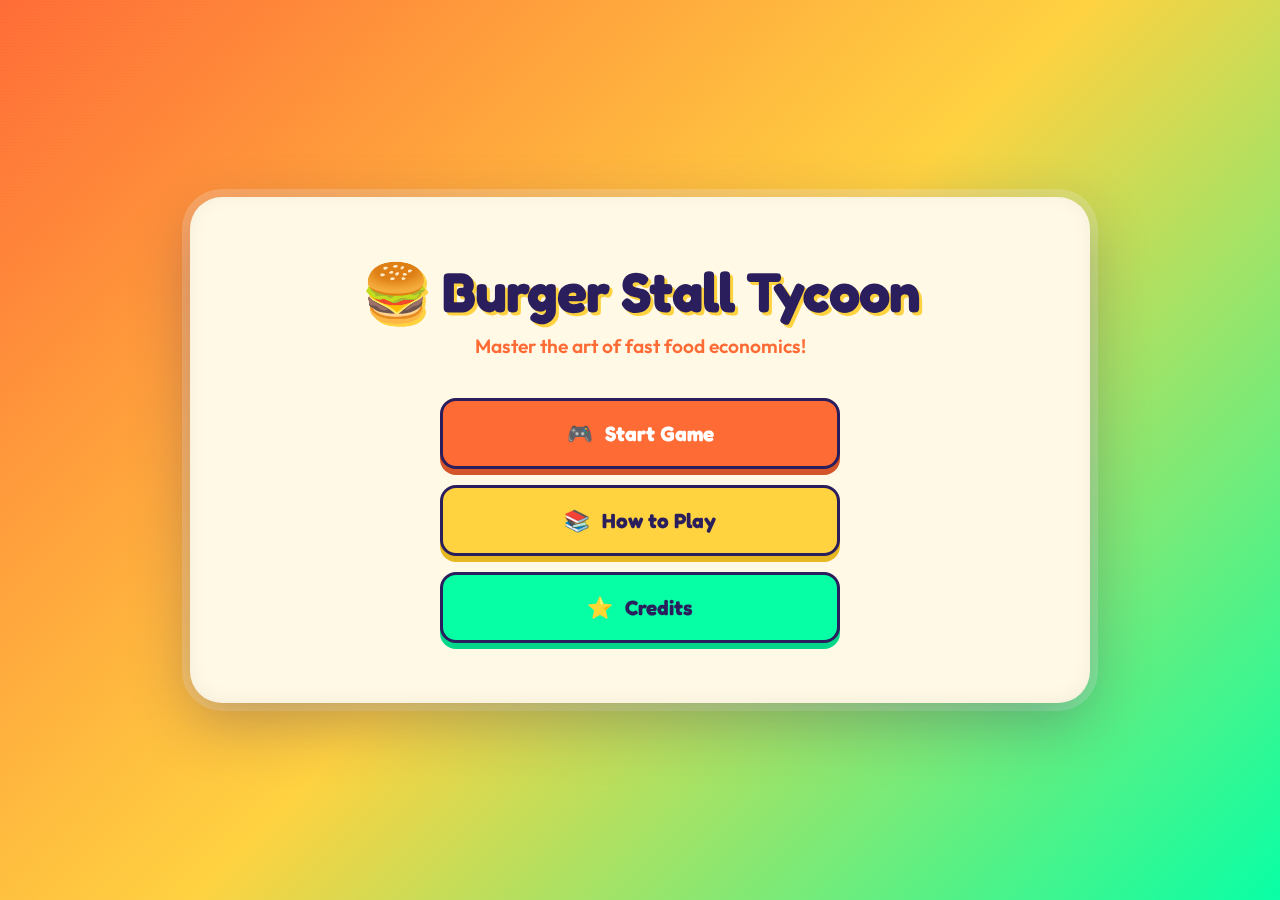
<file: burgerstalltycoon.html>
<!DOCTYPE html>
<html lang="en">
<head>
    <meta charset="UTF-8">
    <meta name="viewport" content="width=device-width, initial-scale=1.0">
    <title>🍔 Burger Stall Tycoon</title>
    <link href="https://fonts.googleapis.com/css2?family=Fredoka:wght@600;700&family=Outfit:wght@400;500;600&display=swap" rel="stylesheet">
    <style>
        * {
            margin: 0;
            padding: 0;
            box-sizing: border-box;
        }

        :root {
            --primary: #FF6B35;
            --secondary: #FFD23F;
            --accent: #06FFA5;
            --dark: #2A1E5C;
            --light: #FFF9E6;
            --success: #06FFA5;
            --danger: #FF3E6C;
        }

        body {
            font-family: 'Outfit', sans-serif;
            background: linear-gradient(135deg, #FF6B35 0%, #FFD23F 50%, #06FFA5 100%);
            min-height: 100vh;
            display: flex;
            align-items: center;
            justify-content: center;
            padding: 20px;
            overflow-x: hidden;
        }

        body::before {
            content: '';
            position: fixed;
            top: 0;
            left: 0;
            right: 0;
            bottom: 0;
            background: 
                repeating-linear-gradient(
                    0deg,
                    rgba(255, 255, 255, 0.03) 0px,
                    transparent 1px,
                    transparent 2px,
                    rgba(255, 255, 255, 0.03) 3px
                );
            pointer-events: none;
            z-index: 1;
        }

        .game-container {
            position: relative;
            z-index: 2;
            max-width: 900px;
            width: 100%;
            background: var(--light);
            border-radius: 32px;
            box-shadow: 
                0 20px 60px rgba(42, 30, 92, 0.3),
                0 0 0 8px rgba(255, 255, 255, 0.2),
                inset 0 -2px 20px rgba(0, 0, 0, 0.05);
            padding: 40px;
            animation: slideIn 0.6s cubic-bezier(0.34, 1.56, 0.64, 1);
        }

        @keyframes slideIn {
            from {
                opacity: 0;
                transform: translateY(30px) scale(0.95);
            }
            to {
                opacity: 1;
                transform: translateY(0) scale(1);
            }
        }

        h1 {
            font-family: 'Fredoka', sans-serif;
            font-size: 3rem;
            font-weight: 700;
            color: var(--dark);
            text-align: center;
            margin-bottom: 12px;
            text-shadow: 3px 3px 0 var(--secondary);
            letter-spacing: -1px;
        }

        .subtitle {
            text-align: center;
            color: var(--primary);
            font-weight: 600;
            margin-bottom: 32px;
            font-size: 1.1rem;
        }

        .stats-bar {
            display: flex;
            gap: 16px;
            margin-bottom: 32px;
            flex-wrap: wrap;
        }

        .stat {
            flex: 1;
            min-width: 140px;
            background: white;
            padding: 16px 20px;
            border-radius: 16px;
            box-shadow: 0 4px 12px rgba(0, 0, 0, 0.08);
            border: 3px solid var(--dark);
            transition: transform 0.2s;
        }

        .stat:hover {
            transform: translateY(-2px);
        }

        .stat-label {
            font-size: 0.85rem;
            color: var(--dark);
            opacity: 0.7;
            font-weight: 600;
            text-transform: uppercase;
            letter-spacing: 0.5px;
        }

        .stat-value {
            font-size: 1.8rem;
            font-weight: 700;
            color: var(--primary);
            font-family: 'Fredoka', sans-serif;
            margin-top: 4px;
        }

        .section {
            background: white;
            border-radius: 20px;
            padding: 24px;
            margin-bottom: 20px;
            border: 3px solid var(--dark);
            box-shadow: 0 6px 16px rgba(0, 0, 0, 0.1);
        }

        .section-title {
            font-family: 'Fredoka', sans-serif;
            font-size: 1.5rem;
            color: var(--dark);
            margin-bottom: 20px;
            display: flex;
            align-items: center;
            gap: 10px;
        }

        .menu-items {
            display: grid;
            grid-template-columns: repeat(auto-fit, minmax(250px, 1fr));
            gap: 16px;
        }

        .menu-item {
            background: linear-gradient(135deg, #FFF9E6 0%, #FFF 100%);
            padding: 20px;
            border-radius: 16px;
            border: 2px solid var(--dark);
            transition: all 0.3s;
        }

        .menu-item:hover {
            transform: translateY(-4px);
            box-shadow: 0 8px 20px rgba(255, 107, 53, 0.2);
        }

        .item-header {
            display: flex;
            justify-content: space-between;
            align-items: center;
            margin-bottom: 16px;
        }

        .item-name {
            font-size: 1.3rem;
            font-weight: 700;
            color: var(--dark);
        }

        .item-icon {
            font-size: 2rem;
        }

        .price-control {
            display: flex;
            align-items: center;
            gap: 12px;
            margin-top: 12px;
        }

        .price-btn {
            width: 40px;
            height: 40px;
            border: none;
            border-radius: 10px;
            background: var(--primary);
            color: white;
            font-size: 1.4rem;
            font-weight: 700;
            cursor: pointer;
            transition: all 0.2s;
            box-shadow: 0 4px 0 #d45529;
        }

        .price-btn:hover {
            transform: translateY(-2px);
            box-shadow: 0 6px 0 #d45529;
        }

        .price-btn:active {
            transform: translateY(2px);
            box-shadow: 0 2px 0 #d45529;
        }

        .price-display {
            flex: 1;
            text-align: center;
            font-size: 1.8rem;
            font-weight: 700;
            font-family: 'Fredoka', sans-serif;
            color: var(--primary);
            background: white;
            padding: 8px;
            border-radius: 10px;
            border: 2px solid var(--dark);
        }

        .ingredients-grid {
            display: grid;
            grid-template-columns: repeat(auto-fit, minmax(150px, 1fr));
            gap: 12px;
        }

        .ingredient {
            background: linear-gradient(135deg, #FFD23F 0%, #FFF 100%);
            padding: 16px;
            border-radius: 12px;
            border: 2px solid var(--dark);
            text-align: center;
        }

        .ingredient-name {
            font-weight: 600;
            color: var(--dark);
            margin-bottom: 8px;
        }

        .ingredient-amount {
            font-size: 1.8rem;
            font-weight: 700;
            font-family: 'Fredoka', sans-serif;
            color: var(--primary);
        }

        .ingredient-cost {
            font-size: 0.85rem;
            color: var(--dark);
            opacity: 0.6;
            margin-top: 4px;
        }

        .buy-btn {
            width: 100%;
            padding: 8px;
            margin-top: 8px;
            background: var(--accent);
            border: 2px solid var(--dark);
            border-radius: 8px;
            font-weight: 600;
            cursor: pointer;
            transition: all 0.2s;
            box-shadow: 0 3px 0 #05d68a;
        }

        .buy-btn:hover {
            transform: translateY(-2px);
            box-shadow: 0 5px 0 #05d68a;
        }

        .buy-btn:active {
            transform: translateY(1px);
            box-shadow: 0 2px 0 #05d68a;
        }

        .customers {
            display: flex;
            gap: 12px;
            flex-wrap: wrap;
            min-height: 80px;
            align-items: center;
            justify-content: center;
            padding: 20px;
            background: linear-gradient(135deg, #E8F5FF 0%, #FFF 100%);
            border-radius: 16px;
            border: 2px dashed var(--dark);
        }

        .customer {
            font-size: 3rem;
            animation: customerBounce 0.5s cubic-bezier(0.34, 1.56, 0.64, 1);
            filter: drop-shadow(0 4px 8px rgba(0, 0, 0, 0.1));
        }

        @keyframes customerBounce {
            from {
                transform: scale(0) rotate(-180deg);
                opacity: 0;
            }
            to {
                transform: scale(1) rotate(0);
                opacity: 1;
            }
        }

        .action-btn {
            width: 100%;
            padding: 20px;
            background: var(--primary);
            color: white;
            border: none;
            border-radius: 16px;
            font-size: 1.4rem;
            font-weight: 700;
            font-family: 'Fredoka', sans-serif;
            cursor: pointer;
            transition: all 0.3s;
            box-shadow: 0 6px 0 #d45529;
            border: 3px solid var(--dark);
        }

        .action-btn:hover {
            transform: translateY(-4px);
            box-shadow: 0 10px 0 #d45529;
        }

        .action-btn:active {
            transform: translateY(2px);
            box-shadow: 0 4px 0 #d45529;
        }

        .action-btn:disabled {
            background: #ccc;
            cursor: not-allowed;
            box-shadow: 0 6px 0 #999;
        }

        .day-report {
            background: linear-gradient(135deg, var(--accent) 0%, #05d68a 100%);
            padding: 24px;
            border-radius: 20px;
            border: 3px solid var(--dark);
            margin-bottom: 20px;
            color: var(--dark);
            animation: reportSlide 0.5s cubic-bezier(0.34, 1.56, 0.64, 1);
        }

        @keyframes reportSlide {
            from {
                transform: translateX(-100%);
                opacity: 0;
            }
            to {
                transform: translateX(0);
                opacity: 1;
            }
        }

        .report-title {
            font-family: 'Fredoka', sans-serif;
            font-size: 1.8rem;
            margin-bottom: 16px;
        }

        .report-line {
            display: flex;
            justify-content: space-between;
            padding: 8px 0;
            font-size: 1.1rem;
            font-weight: 500;
        }

        .report-line.total {
            border-top: 3px solid var(--dark);
            margin-top: 12px;
            padding-top: 12px;
            font-weight: 700;
            font-size: 1.3rem;
        }

        .upgrades-grid {
            display: grid;
            grid-template-columns: repeat(auto-fit, minmax(220px, 1fr));
            gap: 16px;
        }

        .upgrade-card {
            background: linear-gradient(135deg, #E8E4FF 0%, #FFF 100%);
            padding: 20px;
            border-radius: 16px;
            border: 2px solid var(--dark);
            transition: all 0.3s;
        }

        .upgrade-card:hover {
            transform: translateY(-4px);
            box-shadow: 0 8px 20px rgba(106, 90, 205, 0.2);
        }

        .upgrade-card.owned {
            background: linear-gradient(135deg, var(--success) 0%, #05d68a 100%);
            opacity: 0.7;
        }

        .upgrade-name {
            font-weight: 700;
            font-size: 1.1rem;
            color: var(--dark);
            margin-bottom: 8px;
        }

        .upgrade-desc {
            font-size: 0.9rem;
            color: var(--dark);
            opacity: 0.8;
            margin-bottom: 12px;
        }

        .upgrade-cost {
            font-weight: 700;
            color: var(--primary);
            font-family: 'Fredoka', sans-serif;
            font-size: 1.2rem;
        }

        .message {
            position: fixed;
            top: 20px;
            right: 20px;
            background: white;
            padding: 16px 24px;
            border-radius: 12px;
            border: 3px solid var(--dark);
            box-shadow: 0 8px 24px rgba(0, 0, 0, 0.2);
            font-weight: 600;
            z-index: 1000;
            animation: messageSlide 0.3s ease-out;
        }

        @keyframes messageSlide {
            from {
                transform: translateX(400px);
            }
            to {
                transform: translateX(0);
            }
        }

        .message.success {
            border-color: var(--success);
            background: linear-gradient(135deg, var(--success) 0%, #05d68a 100%);
            color: var(--dark);
        }

        .message.error {
            border-color: var(--danger);
            background: linear-gradient(135deg, var(--danger) 0%, #ff1f4d 100%);
            color: white;
        }

        .game-over {
            text-align: center;
            padding: 40px;
        }

        .game-over h2 {
            font-family: 'Fredoka', sans-serif;
            font-size: 3rem;
            color: var(--primary);
            margin-bottom: 20px;
        }

        .restart-btn {
            margin-top: 20px;
            padding: 16px 40px;
            background: var(--accent);
            border: 3px solid var(--dark);
            border-radius: 12px;
            font-size: 1.2rem;
            font-weight: 700;
            font-family: 'Fredoka', sans-serif;
            cursor: pointer;
            box-shadow: 0 6px 0 #05d68a;
            transition: all 0.2s;
        }

        .restart-btn:hover {
            transform: translateY(-2px);
            box-shadow: 0 8px 0 #05d68a;
        }

        /* Menu Screens */
        .menu-screen {
            text-align: center;
            padding: 20px;
        }

        .menu-screen h1 {
            font-size: 3.5rem;
            margin-bottom: 8px;
            animation: titleBounce 1s ease-in-out infinite;
        }

        @keyframes titleBounce {
            0%, 100% { transform: translateY(0); }
            50% { transform: translateY(-10px); }
        }

        .menu-screen .subtitle {
            font-size: 1.2rem;
            margin-bottom: 40px;
        }

        .menu-buttons {
            display: flex;
            flex-direction: column;
            gap: 16px;
            max-width: 400px;
            margin: 0 auto;
        }

        .menu-btn {
            padding: 20px 40px;
            background: var(--primary);
            color: white;
            border: 3px solid var(--dark);
            border-radius: 16px;
            font-size: 1.3rem;
            font-weight: 700;
            font-family: 'Fredoka', sans-serif;
            cursor: pointer;
            box-shadow: 0 6px 0 #d45529;
            transition: all 0.2s;
            display: flex;
            align-items: center;
            justify-content: center;
            gap: 12px;
        }

        .menu-btn:hover {
            transform: translateY(-4px);
            box-shadow: 0 10px 0 #d45529;
        }

        .menu-btn:active {
            transform: translateY(2px);
            box-shadow: 0 4px 0 #d45529;
        }

        .menu-btn.secondary {
            background: var(--secondary);
            color: var(--dark);
            box-shadow: 0 6px 0 #e6b822;
        }

        .menu-btn.secondary:hover {
            box-shadow: 0 10px 0 #e6b822;
        }

        .menu-btn.secondary:active {
            box-shadow: 0 4px 0 #e6b822;
        }

        .menu-btn.accent {
            background: var(--accent);
            color: var(--dark);
            box-shadow: 0 6px 0 #05d68a;
        }

        .menu-btn.accent:hover {
            box-shadow: 0 10px 0 #05d68a;
        }

        .menu-btn.accent:active {
            box-shadow: 0 4px 0 #05d68a;
        }

        .tutorial-content {
            text-align: left;
            max-width: 700px;
            margin: 0 auto;
        }

        .tutorial-step {
            background: white;
            padding: 24px;
            border-radius: 16px;
            border: 3px solid var(--dark);
            margin-bottom: 20px;
            box-shadow: 0 6px 16px rgba(0, 0, 0, 0.1);
        }

        .tutorial-step h3 {
            font-family: 'Fredoka', sans-serif;
            font-size: 1.5rem;
            color: var(--primary);
            margin-bottom: 12px;
            display: flex;
            align-items: center;
            gap: 12px;
        }

        .tutorial-step p {
            line-height: 1.6;
            color: var(--dark);
            margin-bottom: 12px;
        }

        .tutorial-step ul {
            margin-left: 20px;
            line-height: 1.8;
            color: var(--dark);
        }

        .tutorial-step ul li {
            margin-bottom: 8px;
        }

        .tutorial-tip {
            background: linear-gradient(135deg, var(--accent) 0%, #05d68a 100%);
            padding: 16px;
            border-radius: 12px;
            margin-top: 12px;
            font-weight: 600;
        }

        .credits-content {
            text-align: center;
            padding: 20px;
        }

        .credits-section {
            background: white;
            padding: 24px;
            border-radius: 16px;
            border: 3px solid var(--dark);
            margin-bottom: 20px;
            box-shadow: 0 6px 16px rgba(0, 0, 0, 0.1);
        }

        .credits-section h3 {
            font-family: 'Fredoka', sans-serif;
            font-size: 1.8rem;
            color: var(--primary);
            margin-bottom: 16px;
        }

        .credits-section p {
            font-size: 1.1rem;
            color: var(--dark);
            line-height: 1.6;
            margin-bottom: 8px;
        }

        .credits-emoji {
            font-size: 3rem;
            margin: 20px 0;
        }

        @media (max-width: 768px) {
            .game-container {
                padding: 24px;
            }

            h1 {
                font-size: 2rem;
            }

            .menu-screen h1 {
                font-size: 2.5rem;
            }

            .menu-items {
                grid-template-columns: 1fr;
            }

            .menu-btn {
                font-size: 1.1rem;
                padding: 16px 32px;
            }
        }
    </style>
</head>
<body>
    <div class="game-container" id="game-container">
        <!-- Main Menu -->
        <div class="menu-screen" id="main-menu">
            <h1>🍔 Burger Stall Tycoon</h1>
            <div class="subtitle">Master the art of fast food economics!</div>
            <div class="menu-buttons">
                <button class="menu-btn" onclick="showGame()">
                    <span>🎮</span> Start Game
                </button>
                <button class="menu-btn secondary" onclick="showTutorial()">
                    <span>📚</span> How to Play
                </button>
                <button class="menu-btn accent" onclick="showCredits()">
                    <span>⭐</span> Credits
                </button>
            </div>
        </div>

        <!-- Tutorial -->
        <div class="menu-screen" id="tutorial" style="display: none;">
            <h1>📚 How to Play</h1>
            <div class="tutorial-content">
                <div class="tutorial-step">
                    <h3>🎯 Goal</h3>
                    <p>Reach <strong>$1,000</strong> to win! Start with $150 and grow your stall day by day.</p>
                </div>

                <div class="tutorial-step">
                    <h3>💰 Making Money</h3>
                    <p><strong>The Basic Loop:</strong></p>
                    <ul>
                        <li><strong>Buy Ingredients</strong> - Stock up on buns, patties, potatoes, and oil</li>
                        <li><strong>Set Prices</strong> - Adjust burger and fries prices to attract customers</li>
                        <li><strong>Start Day</strong> - Watch customers arrive and decide whether to buy</li>
                        <li><strong>Earn Profit</strong> - Keep what's left after ingredient costs</li>
                    </ul>
                    <div class="tutorial-tip">
                        💡 Tip: Profit = Revenue - Costs. Price too high? Fewer sales. Price too low? Less profit!
                    </div>
                </div>

                <div class="tutorial-step">
                    <h3>🍔 Your Menu</h3>
                    <p><strong>Burger</strong> - Costs $3 to make (1 bun + 1 patty)</p>
                    <p><strong>Fries</strong> - Costs $1.50 to make (1 potato + 1 oil)</p>
                    <div class="tutorial-tip">
                        💡 Tip: You control the selling price. Experiment to find the sweet spot!
                    </div>
                </div>

                <div class="tutorial-step">
                    <h3>👥 Customers</h3>
                    <p><strong>🧑‍🎓 Students</strong> - Have less money, prefer cheaper food</p>
                    <p><strong>🧑‍💼 Workers</strong> - Have more money, willing to pay higher prices</p>
                    <p>Each customer looks at your prices and decides whether to buy based on their budget!</p>
                </div>

                <div class="tutorial-step">
                    <h3>⭐ Upgrades</h3>
                    <p>Starting Day 4, you can buy upgrades to grow your business:</p>
                    <ul>
                        <li><strong>Better Grill</strong> - Serve more customers per day</li>
                        <li><strong>Bigger Fryer</strong> - Even more capacity!</li>
                        <li><strong>Signboard</strong> - Attract more customers</li>
                        <li><strong>Bulk Supplier</strong> - Get cheaper ingredients</li>
                    </ul>
                    <div class="tutorial-tip">
                        💡 Tip: Reinvesting profits is the key to growing fast!
                    </div>
                </div>

                <div class="tutorial-step">
                    <h3>⚠️ Watch Out!</h3>
                    <p>If you run out of money and can't buy ingredients, it's game over. Manage your cash carefully!</p>
                </div>
            </div>
            <div class="menu-buttons" style="margin-top: 30px;">
                <button class="menu-btn" onclick="showMainMenu()">
                    <span>←</span> Back to Menu
                </button>
            </div>
        </div>

        <!-- Credits -->
        <div class="menu-screen" id="credits" style="display: none;">
            <h1>⭐ Credits</h1>
            <div class="credits-content">
                <div class="credits-emoji">🍔🍟🎮</div>

                <div class="credits-section">
                    <h3>A game by</h3>
                    <p>Hariwong Lonarai (Make) 12</p>
                    <p>Phurin Duangsri (Poobear) 9</p>
                </div>
                
                <div class="credits-section">
                    <h3>Game Design</h3>
                    <p>Burger Stall Tycoon</p>
                    <p>A cozy economics simulation game</p>
                </div>

                <div class="credits-section">
                    <h3>Concept</h3>
                    <p>Teaching economics through gameplay</p>
                    <p>Learn about pricing, costs, profit, and reinvestment</p>
                    <p>without complex formulas or stress!</p>
                </div>

                <div class="credits-section">
                    <h3>Built With</h3>
                    <p>HTML5, CSS3, JavaScript</p>
                    <p>Fonts: Fredoka & Outfit (Google Fonts)</p>
                </div>

                <div class="credits-section">
                    <p>This game was developed by Claude Sonnet 4.5</p>
                </div>

                <div class="credits-emoji">💰📈🎯</div>
            </div>
            <div class="menu-buttons" style="margin-top: 30px;">
                <button class="menu-btn" onclick="showMainMenu()">
                    <span>←</span> Back to Menu
                </button>
            </div>
        </div>

        <!-- Game Screen -->
        <div id="game-screen" style="display: none;">
            <h1>🍔 Burger Stall Tycoon</h1>
            <div class="subtitle">Master the art of fast food economics!</div>

            <div class="stats-bar">
                <div class="stat">
                    <div class="stat-label">💰 Money</div>
                    <div class="stat-value" id="money">$150</div>
                </div>
                <div class="stat">
                    <div class="stat-label">📅 Day</div>
                    <div class="stat-value" id="day">1</div>
                </div>
                <div class="stat">
                    <div class="stat-label">🎯 Goal</div>
                    <div class="stat-value">$1000</div>
                </div>
            </div>

            <div id="report-container"></div>

            <div class="section">
                <div class="section-title">🍽️ Menu Prices</div>
                <div class="menu-items">
                    <div class="menu-item">
                        <div class="item-header">
                            <div class="item-name">Burger</div>
                            <div class="item-icon">🍔</div>
                        </div>
                        <div style="font-size: 0.85rem; color: #666; margin-bottom: 8px;">
                            Cost: $3 (Bun + Patty)
                        </div>
                        <div class="price-control">
                            <button class="price-btn" onclick="changePrice('burger', -1)">−</button>
                            <div class="price-display" id="burger-price">$5</div>
                            <button class="price-btn" onclick="changePrice('burger', 1)">+</button>
                        </div>
                    </div>

                    <div class="menu-item">
                        <div class="item-header">
                            <div class="item-name">Fries</div>
                            <div class="item-icon">🍟</div>
                        </div>
                        <div style="font-size: 0.85rem; color: #666; margin-bottom: 8px;">
                            Cost: $1.5 (Potato + Oil)
                        </div>
                        <div class="price-control">
                            <button class="price-btn" onclick="changePrice('fries', -1)">−</button>
                            <div class="price-display" id="fries-price">$3</div>
                            <button class="price-btn" onclick="changePrice('fries', 1)">+</button>
                        </div>
                    </div>
                </div>
            </div>

            <div class="section">
                <div class="section-title">📦 Ingredients</div>
                <div class="ingredients-grid">
                    <div class="ingredient">
                        <div class="ingredient-name">🍞 Buns</div>
                        <div class="ingredient-amount" id="buns-amount">10</div>
                        <div class="ingredient-cost">$1 each</div>
                        <button class="buy-btn" onclick="buyIngredient('buns', 5)">Buy 5 ($5)</button>
                    </div>
                    <div class="ingredient">
                        <div class="ingredient-name">🥩 Patties</div>
                        <div class="ingredient-amount" id="patties-amount">10</div>
                        <div class="ingredient-cost">$2 each</div>
                        <button class="buy-btn" onclick="buyIngredient('patties', 5)">Buy 5 ($10)</button>
                    </div>
                    <div class="ingredient">
                        <div class="ingredient-name">🥔 Potatoes</div>
                        <div class="ingredient-amount" id="potatoes-amount">10</div>
                        <div class="ingredient-cost">$1 each</div>
                        <button class="buy-btn" onclick="buyIngredient('potatoes', 5)">Buy 5 ($5)</button>
                    </div>
                    <div class="ingredient">
                        <div class="ingredient-name">🛢️ Oil</div>
                        <div class="ingredient-amount" id="oil-amount">10</div>
                        <div class="ingredient-cost">$0.5 each</div>
                        <button class="buy-btn" onclick="buyIngredient('oil', 10)">Buy 10 ($5)</button>
                    </div>
                </div>
            </div>

            <div class="section">
                <div class="section-title">👥 Customer Queue</div>
                <div class="customers" id="customers">
                    <div style="color: #999; font-style: italic;">Ready when you are!</div>
                </div>
            </div>

            <div class="section" id="upgrades-section" style="display: none;">
                <div class="section-title">⭐ Upgrades</div>
                <div class="upgrades-grid" id="upgrades"></div>
            </div>

            <button class="action-btn" id="start-day-btn" onclick="startDay()">
                🚀 Start Day
            </button>
        </div>
    </div>

    <script>
        // Navigation Functions
        function showMainMenu() {
            document.getElementById('main-menu').style.display = 'block';
            document.getElementById('tutorial').style.display = 'none';
            document.getElementById('credits').style.display = 'none';
            document.getElementById('game-screen').style.display = 'none';
        }

        function showTutorial() {
            document.getElementById('main-menu').style.display = 'none';
            document.getElementById('tutorial').style.display = 'block';
            document.getElementById('credits').style.display = 'none';
            document.getElementById('game-screen').style.display = 'none';
        }

        function showCredits() {
            document.getElementById('main-menu').style.display = 'none';
            document.getElementById('tutorial').style.display = 'none';
            document.getElementById('credits').style.display = 'block';
            document.getElementById('game-screen').style.display = 'none';
        }

        function showGame() {
            document.getElementById('main-menu').style.display = 'none';
            document.getElementById('tutorial').style.display = 'none';
            document.getElementById('credits').style.display = 'none';
            document.getElementById('game-screen').style.display = 'block';
            resetGame();
        }

        function resetGame() {
            gameState.money = 150;
            gameState.day = 1;
            gameState.prices = { burger: 5, fries: 3 };
            gameState.ingredients = { buns: 10, patties: 10, potatoes: 10, oil: 10 };
            gameState.dayActive = false;
            gameState.customers = [];
            gameState.soldToday = { burger: 0, fries: 0 };
            gameState.revenueToday = 0;
            gameState.costsToday = 0;
            gameState.upgrades = {
                betterGrill: false,
                biggerFryer: false,
                signboard: false,
                bulkSupplier: false
            };
            document.getElementById('report-container').innerHTML = '';
            document.getElementById('upgrades-section').style.display = 'none';
            document.getElementById('upgrades').innerHTML = '';
            document.getElementById('start-day-btn').disabled = false;
            document.getElementById('start-day-btn').textContent = '🚀 Start Day';
            updateDisplay();
        }

        // Game State
        const gameState = {
            money: 150,
            day: 1,
            prices: { burger: 5, fries: 3 },
            ingredients: { buns: 10, patties: 10, potatoes: 10, oil: 10 },
            dayActive: false,
            customers: [],
            soldToday: { burger: 0, fries: 0 },
            revenueToday: 0,
            costsToday: 0,
            upgrades: {
                betterGrill: false,
                biggerFryer: false,
                signboard: false,
                bulkSupplier: false
            }
        };

        const upgradeData = {
            betterGrill: { name: 'Better Grill', desc: 'Cook faster, +3 customers/day', cost: 100 },
            biggerFryer: { name: 'Bigger Fryer', desc: '+5 max customers/day', cost: 80 },
            signboard: { name: 'Signboard', desc: '+10% customer spending', cost: 60 },
            bulkSupplier: { name: 'Bulk Supplier', desc: '20% cheaper ingredients', cost: 120 }
        };

        function updateDisplay() {
            document.getElementById('money').textContent = `$${gameState.money}`;
            document.getElementById('day').textContent = gameState.day;
            document.getElementById('burger-price').textContent = `$${gameState.prices.burger}`;
            document.getElementById('fries-price').textContent = `$${gameState.prices.fries}`;
            
            document.getElementById('buns-amount').textContent = gameState.ingredients.buns;
            document.getElementById('patties-amount').textContent = gameState.ingredients.patties;
            document.getElementById('potatoes-amount').textContent = gameState.ingredients.potatoes;
            document.getElementById('oil-amount').textContent = gameState.ingredients.oil;

            // Show upgrades section after day 3
            if (gameState.day >= 4 && !document.getElementById('upgrades').hasChildNodes()) {
                document.getElementById('upgrades-section').style.display = 'block';
                renderUpgrades();
            }
        }

        function changePrice(item, delta) {
            gameState.prices[item] = Math.max(1, gameState.prices[item] + delta);
            updateDisplay();
        }

        function buyIngredient(type, amount) {
            const costs = { buns: 1, patties: 2, potatoes: 1, oil: 0.5 };
            let cost = costs[type] * amount;

            // Apply bulk supplier discount
            if (gameState.upgrades.bulkSupplier) {
                cost *= 0.8;
            }

            if (gameState.money >= cost) {
                gameState.money -= cost;
                gameState.ingredients[type] += amount;
                updateDisplay();
                showMessage(`Bought ${amount} ${type}!`, 'success');
            } else {
                showMessage('Not enough money!', 'error');
            }
        }

        function showMessage(text, type = 'success') {
            const msg = document.createElement('div');
            msg.className = `message ${type}`;
            msg.textContent = text;
            document.body.appendChild(msg);
            setTimeout(() => msg.remove(), 2000);
        }

        function startDay() {
            if (gameState.dayActive) return;

            gameState.dayActive = true;
            gameState.soldToday = { burger: 0, fries: 0 };
            gameState.revenueToday = 0;
            gameState.costsToday = 0;

            document.getElementById('start-day-btn').disabled = true;
            document.getElementById('start-day-btn').textContent = '⏳ Day in Progress...';

            // Generate customers
            let baseCustomers = Math.floor(5 + gameState.day * 1.5);
            if (gameState.upgrades.betterGrill) baseCustomers += 3;
            if (gameState.upgrades.biggerFryer) baseCustomers += 5;

            gameState.customers = generateCustomers(baseCustomers);
            renderCustomers();

            // Process customers one by one
            processCustomers();
        }

        function generateCustomers(count) {
            const customers = [];
            for (let i = 0; i < count; i++) {
                const type = Math.random() < 0.5 ? 'student' : 'worker';
                customers.push({
                    type,
                    budget: type === 'student' ? 5 : 10,
                    emoji: type === 'student' ? '🧑‍🎓' : '🧑‍💼'
                });
            }
            return customers;
        }

        function renderCustomers() {
            const container = document.getElementById('customers');
            container.innerHTML = gameState.customers.map(c => 
                `<div class="customer">${c.emoji}</div>`
            ).join('');
        }

        function processCustomers() {
            let index = 0;
            const interval = setInterval(() => {
                if (index >= gameState.customers.length) {
                    clearInterval(interval);
                    endDay();
                    return;
                }

                const customer = gameState.customers[index];
                attemptSale(customer);
                
                // Remove customer from display
                const customerElements = document.querySelectorAll('.customer');
                if (customerElements[index]) {
                    customerElements[index].style.opacity = '0.3';
                }

                index++;
            }, 800);
        }

        function attemptSale(customer) {
            const burgerChance = calculateBuyChance(customer, 'burger');
            const friesChance = calculateBuyChance(customer, 'fries');

            let bought = false;

            // Try to buy burger
            if (Math.random() < burgerChance && canMake('burger')) {
                makeSale('burger');
                bought = true;
            }

            // Try to buy fries
            if (Math.random() < friesChance && canMake('fries')) {
                makeSale('fries');
                bought = true;
            }
        }

        function calculateBuyChance(customer, item) {
            const price = gameState.prices[item];
            const budget = customer.budget;

            // Base chance depends on price vs budget
            let chance = Math.max(0, Math.min(1, 1 - (price - budget / 2) / budget));

            // Students more price-sensitive
            if (customer.type === 'student') {
                chance *= 0.8;
            }

            // Signboard upgrade increases chance
            if (gameState.upgrades.signboard) {
                chance *= 1.1;
            }

            return Math.min(0.9, chance);
        }

        function canMake(item) {
            if (item === 'burger') {
                return gameState.ingredients.buns > 0 && gameState.ingredients.patties > 0;
            } else {
                return gameState.ingredients.potatoes > 0 && gameState.ingredients.oil > 0;
            }
        }

        function makeSale(item) {
            if (item === 'burger') {
                gameState.ingredients.buns--;
                gameState.ingredients.patties--;
                gameState.costsToday += 3;
            } else {
                gameState.ingredients.potatoes--;
                gameState.ingredients.oil--;
                gameState.costsToday += 1.5;
            }

            gameState.soldToday[item]++;
            gameState.revenueToday += gameState.prices[item];
            updateDisplay();
        }

        function endDay() {
            gameState.dayActive = false;
            
            const profit = gameState.revenueToday - gameState.costsToday;
            gameState.money += profit;

            showDayReport(profit);

            gameState.day++;
            updateDisplay();

            document.getElementById('start-day-btn').disabled = false;
            document.getElementById('start-day-btn').textContent = '🚀 Start Next Day';

            // Auto-scroll to the report
            setTimeout(() => {
                const reportContainer = document.getElementById('report-container');
                if (reportContainer && reportContainer.firstChild) {
                    reportContainer.firstChild.scrollIntoView({ 
                        behavior: 'smooth', 
                        block: 'center' 
                    });
                }
            }, 300);

            // Check win/lose conditions
            if (gameState.money >= 1000) {
                setTimeout(() => showWin(), 1000);
            } else if (gameState.money <= 0 && !canAffordAnything()) {
                setTimeout(() => showGameOver(), 1000);
            }
        }

        function showDayReport(profit) {
            const report = document.createElement('div');
            report.className = 'day-report';
            report.innerHTML = `
                <div class="report-title">📊 Day ${gameState.day} Report</div>
                <div class="report-line">
                    <span>🍔 Burgers Sold:</span>
                    <span>${gameState.soldToday.burger}</span>
                </div>
                <div class="report-line">
                    <span>🍟 Fries Sold:</span>
                    <span>${gameState.soldToday.fries}</span>
                </div>
                <div class="report-line">
                    <span>💵 Revenue:</span>
                    <span>$${gameState.revenueToday.toFixed(2)}</span>
                </div>
                <div class="report-line">
                    <span>📦 Costs:</span>
                    <span>-$${gameState.costsToday.toFixed(2)}</span>
                </div>
                <div class="report-line total" style="color: ${profit >= 0 ? 'var(--success)' : 'var(--danger)'}">
                    <span>${profit >= 0 ? '📈' : '📉'} Profit:</span>
                    <span>${profit >= 0 ? '+' : ''}$${profit.toFixed(2)}</span>
                </div>
            `;

            const container = document.getElementById('report-container');
            container.innerHTML = '';
            container.appendChild(report);
        }

        function canAffordAnything() {
            return gameState.money >= 0.5;
        }

        function renderUpgrades() {
            const container = document.getElementById('upgrades');
            container.innerHTML = Object.keys(upgradeData).map(key => {
                const upgrade = upgradeData[key];
                const owned = gameState.upgrades[key];
                return `
                    <div class="upgrade-card ${owned ? 'owned' : ''}" onclick="${owned ? '' : `buyUpgrade('${key}')`}">
                        <div class="upgrade-name">${owned ? '✅ ' : ''}${upgrade.name}</div>
                        <div class="upgrade-desc">${upgrade.desc}</div>
                        <div class="upgrade-cost">${owned ? 'Owned' : '$' + upgrade.cost}</div>
                    </div>
                `;
            }).join('');
        }

        function buyUpgrade(key) {
            const upgrade = upgradeData[key];
            if (gameState.money >= upgrade.cost && !gameState.upgrades[key]) {
                gameState.money -= upgrade.cost;
                gameState.upgrades[key] = true;
                updateDisplay();
                renderUpgrades();
                showMessage(`Purchased ${upgrade.name}!`, 'success');
            } else if (gameState.upgrades[key]) {
                showMessage('Already owned!', 'error');
            } else {
                showMessage('Not enough money!', 'error');
            }
        }

        function showWin() {
            const gameScreen = document.getElementById('game-screen');
            gameScreen.innerHTML = `
                <div class="game-over">
                    <h2>🎉 Congratulations!</h2>
                    <p style="font-size: 1.3rem; margin: 20px 0;">You've reached $1000 and become a Burger Tycoon!</p>
                    <p style="font-size: 1.1rem; color: var(--dark); opacity: 0.8;">Final day: ${gameState.day}</p>
                    <div style="display: flex; gap: 16px; justify-content: center; margin-top: 30px;">
                        <button class="restart-btn" onclick="showGame()">🔄 Play Again</button>
                        <button class="restart-btn" style="background: var(--secondary); box-shadow: 0 6px 0 #e6b822;" onclick="showMainMenu()">🏠 Main Menu</button>
                    </div>
                </div>
            `;
        }

        function showGameOver() {
            const gameScreen = document.getElementById('game-screen');
            gameScreen.innerHTML = `
                <div class="game-over">
                    <h2>💸 Game Over</h2>
                    <p style="font-size: 1.3rem; margin: 20px 0;">You ran out of money!</p>
                    <p style="font-size: 1.1rem; color: var(--dark); opacity: 0.8;">You lasted ${gameState.day} days</p>
                    <div style="display: flex; gap: 16px; justify-content: center; margin-top: 30px;">
                        <button class="restart-btn" onclick="showGame()">🔄 Try Again</button>
                        <button class="restart-btn" style="background: var(--secondary); box-shadow: 0 6px 0 #e6b822;" onclick="showMainMenu()">🏠 Main Menu</button>
                    </div>
                </div>
            `;
        }

        // Initialize
        updateDisplay();
    </script>
</body>
</html>
</file>
